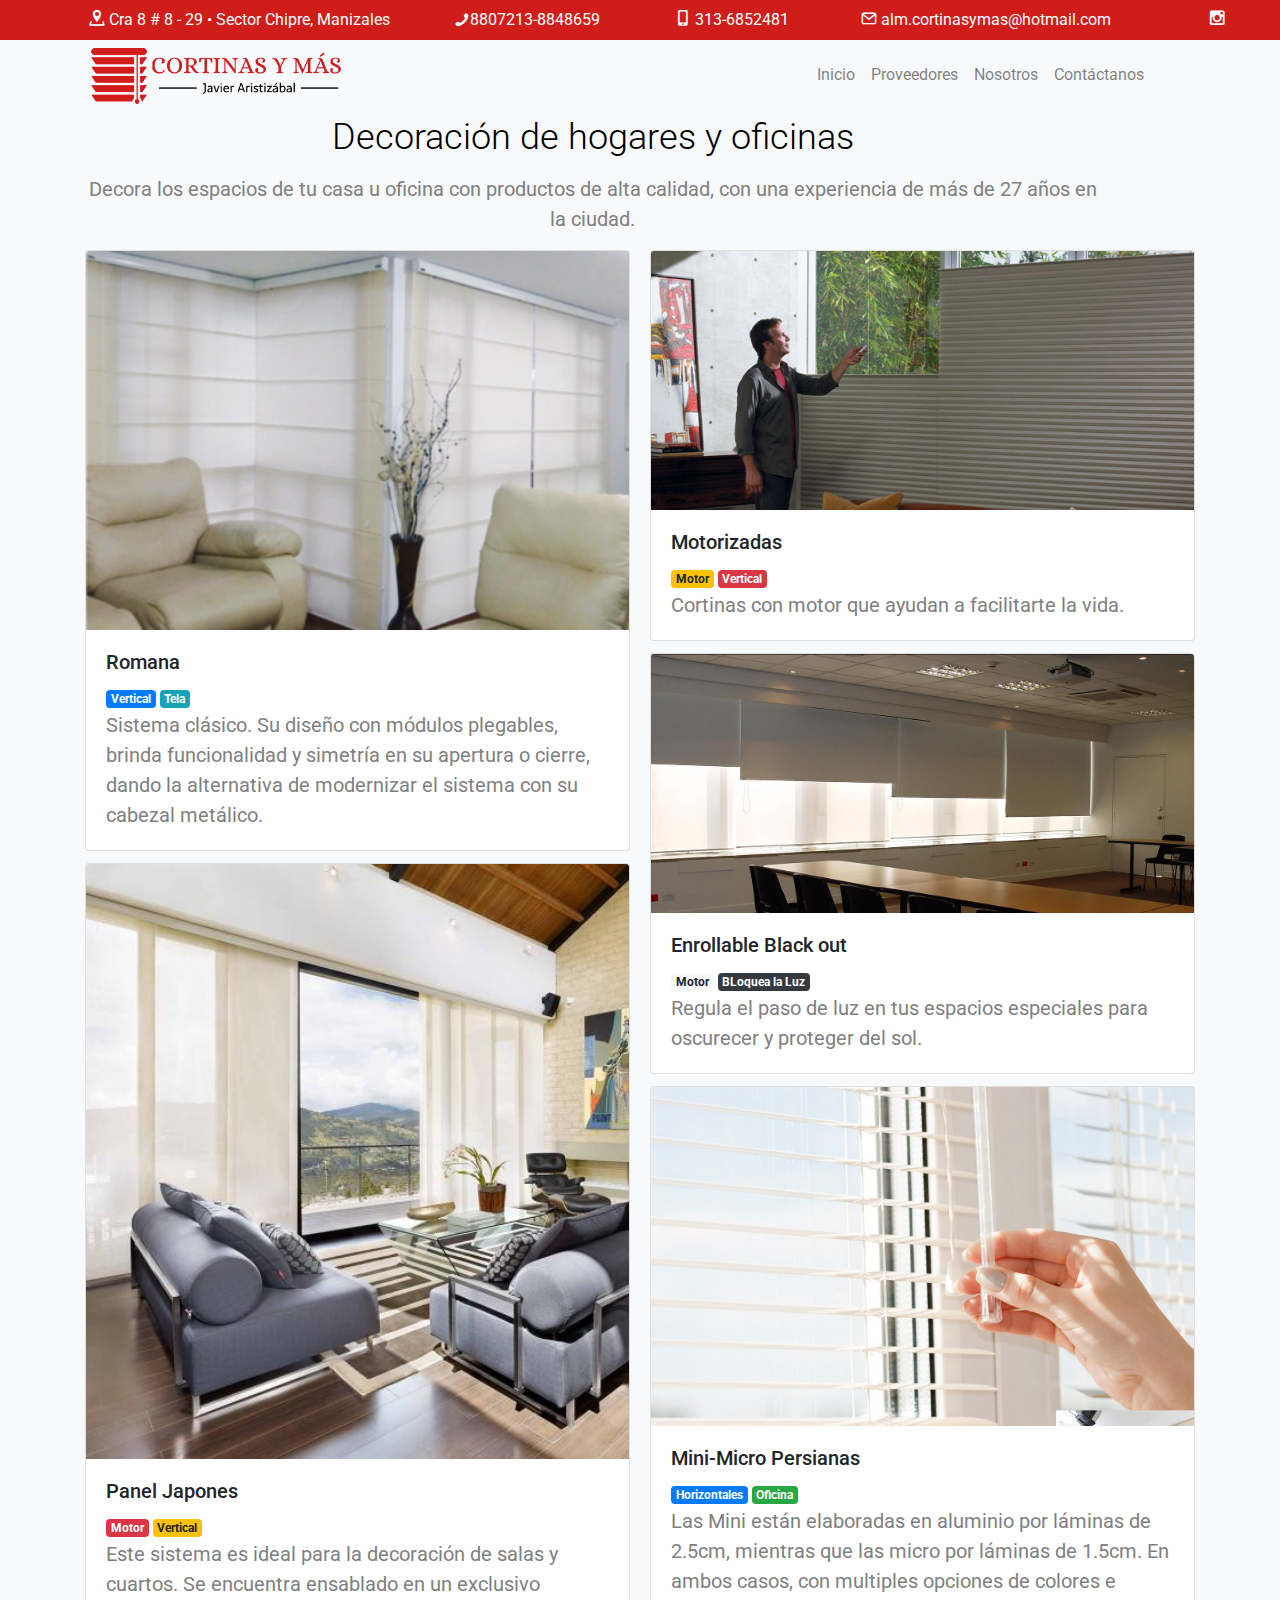
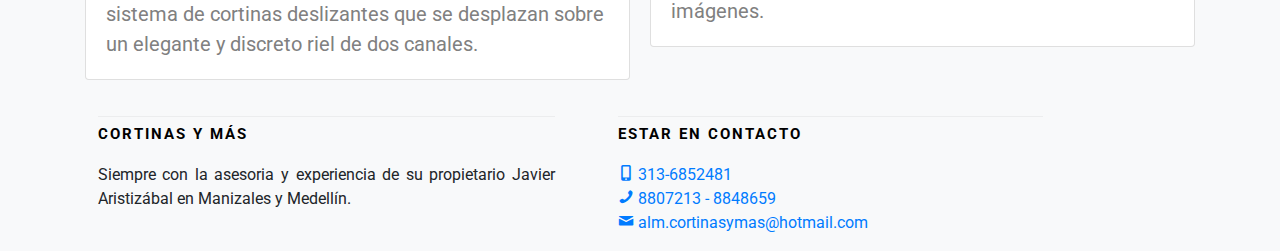
<file: index.html>
</<!DOCTYPE html>
<html lang="es" dir="ltr">
  <head>
    <meta charset="utf-8">
    <meta http-equiv="X-UA-Compatible" content="IE=edge">
    <title>Cortinas y más  - Manizales</title>
    <meta name="viewport" content="width=device-width, initial-scale=1">
    <meta name="description" content="Cortinas y más - Manizales." />
    <meta name="keywords" content="Cortinas y más - Manizales." />

    <!-- Bootstrap CSS -->
    <link rel="stylesheet" href="https://stackpath.bootstrapcdn.com/bootstrap/4.3.1/css/bootstrap.min.css" integrity="sha384-ggOyR0iXCbMQv3Xipma34MD+dH/1fQ784/j6cY/iJTQUOhcWr7x9JvoRxT2MZw1T" crossorigin="anonymous">

    <link href="https://fonts.googleapis.com/css?family=Roboto:300,400,700" rel="stylesheet">
    <link rel="stylesheet" href="css/animacion.css">
    <link rel="stylesheet" href="css/icomoon.css">
    <link rel="stylesheet" href="css/master.css">
  </head>
  <body>
    <header id="Header" class="p-2">
     <div>
      <ul class="contacto_detalle fadeIn mb-0">
        <div id="direccion" class="text-center">
          <li class="slogan">
              <i class="icon-location2"></i>
              Cra 8 # 8 - 29 • Sector Chipre<span class="ciudad">, Manizales</span> </li>
        </div>
        <div id="teleFijo">
          <li class="phone">
            <i class="icon-phone pt-1"></i>
            <div> <a href="tel:(0576)8807213">8807213</a> </div>
            <div id="teleFijo2"> <a href="tel:(0576)8848659">-8848659</a> </div>
          </li>
        </div>
        <div id="celular">
          <li class="phone">
            <i class="icon-mobile"></i>
            <a href="tel:3136852481">313-6852481</a>
          </li>
        </div>
        <div id="correo">
           <li class="mail">
            <i class="icon-mail"></i>
             <a href="mailto:alm.cortinasymas@hotmail.com">alm.cortinasymas@hotmail.com</a>
           </li>
         </div>
       </ul>
     </div>
     <div>
       <ul class="social mb-0">
          <li class="instagram">
            <a target="_blank" href="https://www.instagram.com/" title="Instagram">
              <i class="icon-instagram"></i>
            </a>
          </li>
      </ul>
      <div>
    </header>

    <nav class="navbar navbar-expand-lg navbar-light bg-light">
      <a class="navbar-brand" href="#">
        <img id="imgLogo" src="images/Cortinasymas6.png" alt="logo Cortinas y más">
      </a>
      <button class="navbar-toggler" type="button" data-toggle="collapse" data-target="#navbarSupportedContent" aria-controls="navbarSupportedContent" aria-expanded="false" aria-label="Toggle navigation">
        <span class="navbar-toggler-icon"></span>
      </button>

      <div class="collapse navbar-collapse justify-content-end" id="navbarSupportedContent">
        <ul class="navbar-nav mr-0 ">
          <li class="nav-item">
            <a class="nav-link" href="index.html">Inicio</a>
          </li>
          <li class="nav-item">
            <a class="nav-link" href="proveedores.html">Proveedores</a>
          </li>
          <li class="nav-item">
            <a class="nav-link"href="nosotros.html">Nosotros</a>
          </li>
          <li class="nav-item">
            <a class="nav-link" href="contacto.html">
              <span>Contáctanos</span>
            </a>
          </li>
        </ul>
      </div>
    </nav>

    <section id="contenido">
      <div class="container mb-4">
        <div class="row">
          <div class="col-11 offset-1 offset-sm-0 text-center">
            <h2>Decoración de hogares y oficinas</h2>
            <p>Decora los espacios de tu casa u oficina con productos de alta calidad, con una experiencia de más de 27 años en la ciudad.</p>
          </div>
        </div>
        <div class="card-columns">
          <div class="card">
            <img src="images/cortinas/romanas.jpg" class="card-img-top" alt="...">
            <div class="card-body">
              <h5 class="card-title">Romana</h5>
              <div class="badges">
                <span class="badge badge-primary">Vertical</span>
                <span class="badge badge-info">Tela</span>
              </div>
              <p class="card-text">Sistema clásico. Su diseño con módulos plegables, brinda funcionalidad y simetría en su apertura o cierre, dando la alternativa de modernizar el sistema con su cabezal metálico.</p>
            </div>
          </div>
          <div class="card p3">
            <img src="images/cortinas/PanelJapones2.jpg" class="card-img-top" alt="...">
            <div class="card-body">
              <h5 class="card-title">Panel Japones</h5>
              <div class="badges">
                <span class="badge badge-danger">Motor</span>
                <span class="badge badge-warning">Vertical</span>
              </div>
              <p class="card-text">Este sistema es ideal para la decoración de salas y cuartos. Se encuentra ensablado en un exclusivo sistema de cortinas deslizantes que se desplazan sobre un elegante y discreto riel de dos canales.</p>
            </div>
          </div>
          <div class="card">
            <img src="images/cortinas/motorizada.jpg" class="card-img-top" alt="...">
            <div class="card-body">
              <h5 class="card-title">Motorizadas</h5>
              <div class="badges">
                <span class="badge badge-warning">Motor</span>
                <span class="badge badge-danger">Vertical</span>
              </div>
              <p class="card-text">Cortinas con motor que ayudan a facilitarte la vida.</p>
            </div>
          </div>
          <div class="card">
            <img src="images/cortinas/blackOut.jpg" class="card-img-top" alt="...">
            <div class="card-body">
              <h5 class="card-title">Enrollable Black out</h5>
              <div class="badges">
                <span class="badge badge-light">Motor</span>
                <span class="badge badge-dark">BLoquea la Luz</span>
              </div>
              <p class="card-text">Regula el paso de luz en tus espacios especiales para oscurecer y proteger del sol.</p>
            </div>
          </div>
          <div class="card">
            <img src="images/cortinas/minipersiana.jpg" class="card-img-top" alt="...">
            <div class="card-body">
              <h5 class="card-title">Mini-Micro Persianas</h5>
              <div class="badges">
                <span class="badge badge badge-primary">Horizontales</span>
                <span class="badge badge badge-success">Oficina</span>
              </div>
              <p class="card-text">Las Mini están elaboradas en aluminio por láminas de 2.5cm, mientras que las micro por láminas de 1.5cm. En ambos casos, con multiples opciones de colores e imágenes.</p>
            </div>
          </div>

        </div>
      </div>
    </section>

    <footer id="footer">
      <div class="container ml-md-0 pl-md-0 mr-md-0 pr-md-0 ml-xs-4 pl-xs-4">
        <div class="row">
          <div class="col-xs-12 col-md-6 offset-md-1 col-lg-5">
            <h3>Cortinas y más</h3>
            <p class="text-justify">Siempre con la asesoria y experiencia de su propietario Javier Aristizábal en Manizales y Medellín.</p>
          </div>
          <div class="col-xs-12 col-md-5 col-lg-5 pl-lg-5">
            <h3>ESTAR EN CONTACTO</h3>
            <ul id="footerContacto" class="pl-0">
              <li><a href="313-6852481"><i class="icon-mobile"></i> 313-6852481</a></li>
              <li><a href="tel:(0576)8807213"><i class="icon-phone"></i> 8807213 - 8848659</a></li>
              <li><a href="mailto:alm.cortinasymas@hotmail.com"><i class="icon-mail2"></i> alm.cortinasymas@hotmail.com</a></li>
            </ul>
          </div>
        </div>
      </div>

    </footer>

    <!-- Optional JavaScript -->
    <!-- jQuery first, then Popper.js, then Bootstrap JS -->
    <script src="https://code.jquery.com/jquery-3.3.1.slim.min.js" integrity="sha384-q8i/X+965DzO0rT7abK41JStQIAqVgRVzpbzo5smXKp4YfRvH+8abtTE1Pi6jizo" crossorigin="anonymous"></script>
    <script src="https://cdnjs.cloudflare.com/ajax/libs/popper.js/1.14.7/umd/popper.min.js" integrity="sha384-UO2eT0CpHqdSJQ6hJty5KVphtPhzWj9WO1clHTMGa3JDZwrnQq4sF86dIHNDz0W1" crossorigin="anonymous"></script>
    <script src="https://stackpath.bootstrapcdn.com/bootstrap/4.3.1/js/bootstrap.min.js" integrity="sha384-JjSmVgyd0p3pXB1rRibZUAYoIIy6OrQ6VrjIEaFf/nJGzIxFDsf4x0xIM+B07jRM" crossorigin="anonymous"></script>

  </body>
</html>
</file>
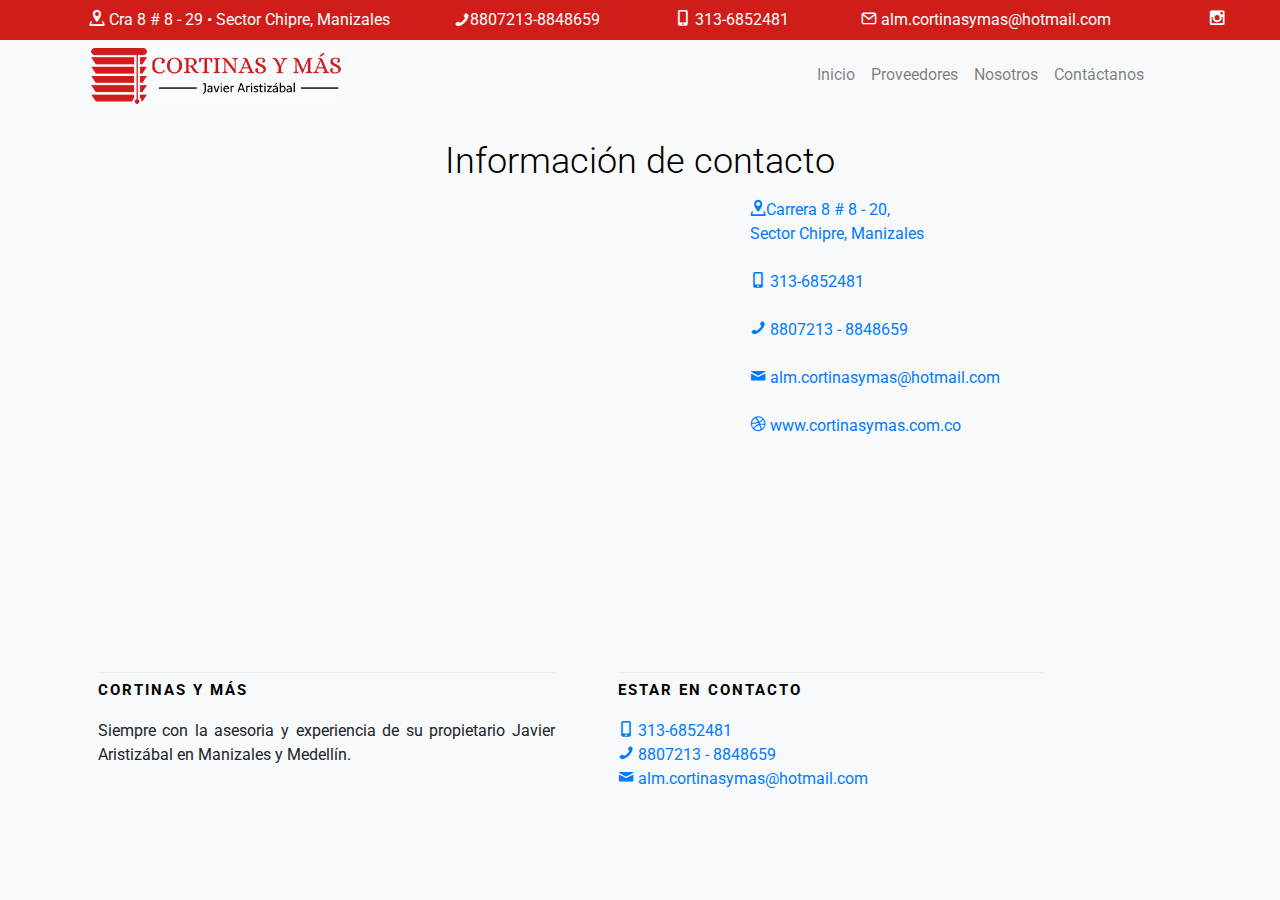
<file: contacto.html>
</<!DOCTYPE html>
<html lang="es" dir="ltr">
  <head>
    <meta charset="utf-8">
    <meta http-equiv="X-UA-Compatible" content="IE=edge">
    <title>Cortinas y más  - Manizales</title>
    <meta name="viewport" content="width=device-width, initial-scale=1">
    <meta name="description" content="Cortinas y más - Manizales." />
    <meta name="keywords" content="Cortinas y más - Manizales." />

    <!-- Bootstrap CSS -->
    <link rel="stylesheet" href="https://stackpath.bootstrapcdn.com/bootstrap/4.3.1/css/bootstrap.min.css" integrity="sha384-ggOyR0iXCbMQv3Xipma34MD+dH/1fQ784/j6cY/iJTQUOhcWr7x9JvoRxT2MZw1T" crossorigin="anonymous">

    <link href="https://fonts.googleapis.com/css?family=Roboto:300,400,700" rel="stylesheet">
    <link rel="stylesheet" href="css/animacion.css">
    <link rel="stylesheet" href="css/icomoon.css">
    <link rel="stylesheet" href="css/master.css">
  </head>
  <body>
    <header id="Header" class="p-2">
     <div>
      <ul class="contacto_detalle fadeIn mb-0">
        <div id="direccion" class="text-center">
          <li class="slogan">
            <i class="icon-location2"></i>
            Cra 8 # 8 - 29 • Sector Chipre<span class="ciudad">, Manizales</span> </li>
        </div>
        <div id="teleFijo">
          <li class="phone">
            <i class="icon-phone pt-1"></i>
            <div> <a href="tel:(0576)8807213">8807213</a> </div>
            <div id="teleFijo2"> <a href="tel:(0576)8848659">-8848659</a> </div>
          </li>
        </div>
        <div id="celular">
          <li class="phone">
            <i class="icon-mobile"></i>
            <a href="tel:3136852481">313-6852481</a>
          </li>
        </div>
        <div id="correo">
           <li class="mail">
            <i class="icon-mail"></i>
             <a href="mailto:alm.cortinasymas@hotmail.com">alm.cortinasymas@hotmail.com</a>
           </li>
         </div>
       </ul>
     </div>
     <div>
       <ul class="social mb-0">
          <li class="instagram">
            <a target="_blank" href="https://www.instagram.com/" title="Instagram">
              <i class="icon-instagram"></i>
            </a>
          </li>
      </ul>
      <div>
    </header>

    <nav class="navbar navbar-expand-lg navbar-light bg-light">
      <a class="navbar-brand" href="#">
        <img id="imgLogo" src="images/Cortinasymas6.png" alt="logo Cortinas y más">
      </a>
      <button class="navbar-toggler" type="button" data-toggle="collapse" data-target="#navbarSupportedContent" aria-controls="navbarSupportedContent" aria-expanded="false" aria-label="Toggle navigation">
        <span class="navbar-toggler-icon"></span>
      </button>

      <div class="collapse navbar-collapse justify-content-end" id="navbarSupportedContent">
        <ul class="navbar-nav mr-0 ">
          <li class="nav-item">
            <a class="nav-link" href="index.html">Inicio</a>
          </li>
          <li class="nav-item">
            <a class="nav-link" href="proveedores.html">Proveedores</a>
          </li>
          <li class="nav-item">
            <a class="nav-link"href="nosotros.html">Nosotros</a>
          </li>
          <li class="nav-item">
            <a class="nav-link" href="contacto.html">
              <span>Contáctanos</span>
            </a>
          </li>
        </ul>
      </div>
    </nav>

    <section id="contenido">
      <div class="container mb-4 mt-4">
        <div class="row">
         <div class="col-12 text-center">
              <h2>Información de contacto</h2>
  			 </div>
  			</div>
        <div class="row">
          <div class="col-md-7 col-md-offset-2">
            <iframe src="https://www.google.com/maps/embed?pb=!1m18!1m12!1m3!1d3974.160459988609!2d-75.52901425042234!3d5.077727739670506!2m3!1f0!2f0!3f0!3m2!1i1024!2i768!4f13.1!3m3!1m2!1s0x8e476fe1e8ea406b%3A0x41325af4c86a131b!2sCortinas+y+m%C3%A1s!5e0!3m2!1ses-419!2sco!4v1558643780025!5m2!1ses-419!2sco" height="450" width="100%" frameborder="0" style="border:0" allowfullscreen></iframe>
				  </div>

          <div class="col-md-3 pr-0">
            <ul class="contacto pl-0">
              <li class="address pb-4"><a href=""><i class="icon-location2"></i>Carrera 8 # 8 - 20, <br> Sector Chipre, Manizales</a></li>
              <li class="pb-4"><a href="313-6852481"><i class="icon-mobile"></i> 313-6852481</a></li>
              <li class="phone pb-4"><a href="tel://8807212"><i class="icon-phone"></i> 8807213 - 8848659</a></li>
              <li class="pb-4"><a href="mailto:alm.cortinasymas@hotmail.com"><i class="icon-mail2"></i> alm.cortinasymas@hotmail.com</a></li>
              <li class="url pb-2"><a href="http://www.cortinasymas.com.co"><i class="icon-dribbble"></i> www.cortinasymas.com.co</a></li>
            </ul>
          </div>
        </div>
        </div>
      </div>
    </section>

  	<footer id="footer">
  		<div class="container ml-md-0 pl-md-0 mr-md-0 pr-md-0 ml-xs-4 pl-xs-4">
  			<div class="row">
  				<div class="col-xs-12 col-md-6 offset-md-1 col-lg-5">
  					<h3>Cortinas y más</h3>
  					<p class="text-justify">Siempre con la asesoria y experiencia de su propietario Javier Aristizábal en Manizales y Medellín.</p>
  				</div>
  				<div class="col-xs-12 col-md-5 col-lg-5 pl-lg-5">
  					<h3>ESTAR EN CONTACTO</h3>
  					<ul id="footerContacto" class="pl-0">
  						<li><a href="313-6852481"><i class="icon-mobile"></i> 313-6852481</a></li>
  						<li><a href="tel:(0576)8807213"><i class="icon-phone"></i> 8807213 - 8848659</a></li>
  						<li><a href="mailto:alm.cortinasymas@hotmail.com"><i class="icon-mail2"></i> alm.cortinasymas@hotmail.com</a></li>
  					</ul>
  				</div>
  			</div>
  		</div>
  	</footer>

	<!-- Optional JavaScript -->
	<!-- jQuery first, then Popper.js, then Bootstrap JS -->
	<script src="https://code.jquery.com/jquery-3.3.1.slim.min.js" integrity="sha384-q8i/X+965DzO0rT7abK41JStQIAqVgRVzpbzo5smXKp4YfRvH+8abtTE1Pi6jizo" crossorigin="anonymous"></script>
	<script src="https://cdnjs.cloudflare.com/ajax/libs/popper.js/1.14.7/umd/popper.min.js" integrity="sha384-UO2eT0CpHqdSJQ6hJty5KVphtPhzWj9WO1clHTMGa3JDZwrnQq4sF86dIHNDz0W1" crossorigin="anonymous"></script>
	<script src="https://stackpath.bootstrapcdn.com/bootstrap/4.3.1/js/bootstrap.min.js" integrity="sha384-JjSmVgyd0p3pXB1rRibZUAYoIIy6OrQ6VrjIEaFf/nJGzIxFDsf4x0xIM+B07jRM" crossorigin="anonymous"></script>

</body>
</html>
</file>
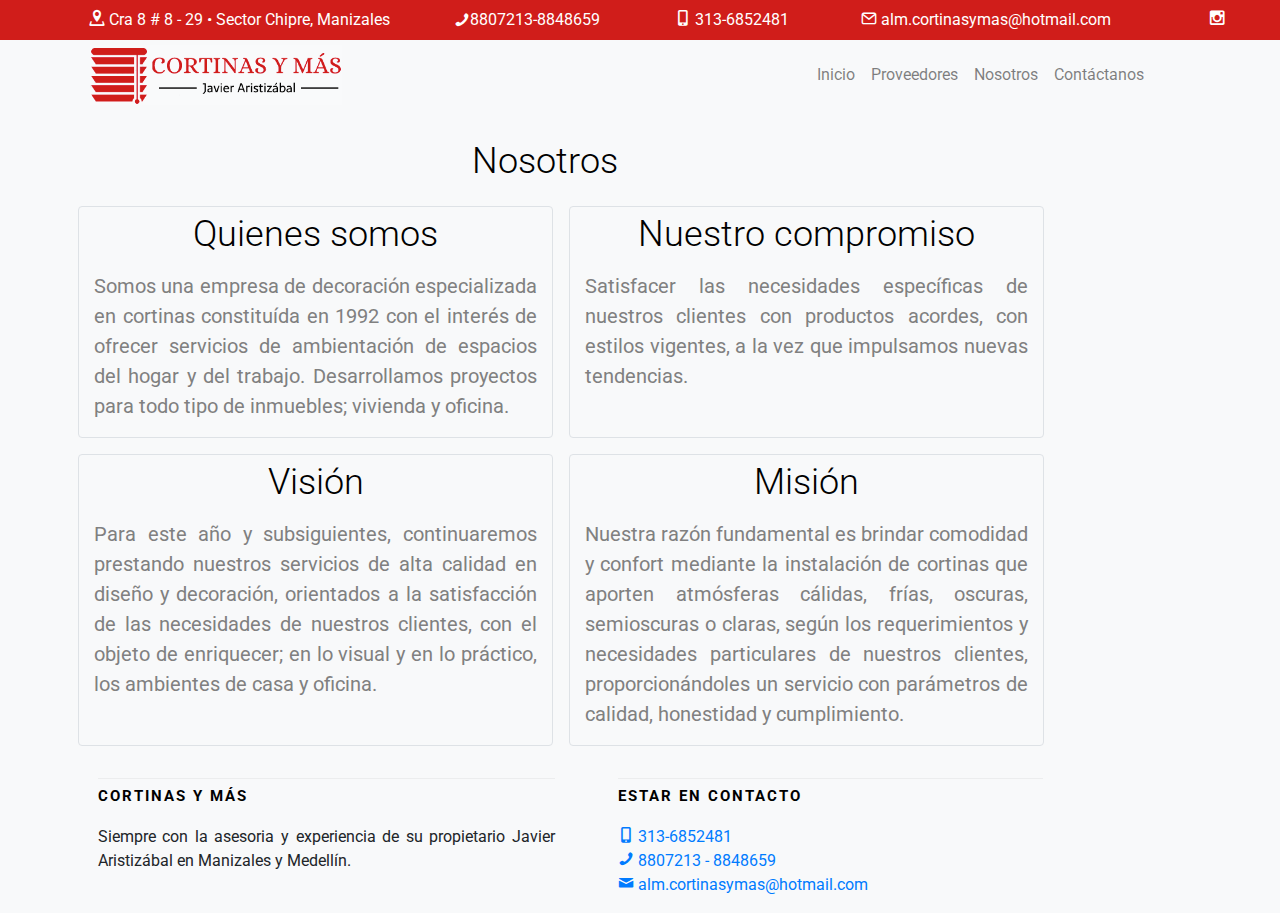
<file: nosotros.html>
</<!DOCTYPE html>
<html lang="es" dir="ltr">
  <head>
    <meta charset="utf-8">
    <meta http-equiv="X-UA-Compatible" content="IE=edge">
    <title>Cortinas y más  - Manizales</title>
    <meta name="viewport" content="width=device-width, initial-scale=1">
    <meta name="description" content="Cortinas y más - Manizales." />
    <meta name="keywords" content="Cortinas y más - Manizales." />

    <!-- Bootstrap CSS -->
    <link rel="stylesheet" href="https://stackpath.bootstrapcdn.com/bootstrap/4.3.1/css/bootstrap.min.css" integrity="sha384-ggOyR0iXCbMQv3Xipma34MD+dH/1fQ784/j6cY/iJTQUOhcWr7x9JvoRxT2MZw1T" crossorigin="anonymous">

    <link href="https://fonts.googleapis.com/css?family=Roboto:300,400,700" rel="stylesheet">
    <link rel="stylesheet" href="css/animacion.css">
    <link rel="stylesheet" href="css/icomoon.css">
    <link rel="stylesheet" href="css/master.css">
  </head>
<body>
    <header id="Header" class="p-2">
     <div>
      <ul class="contacto_detalle fadeIn mb-0">
        <div id="direccion" class="text-center">
          <li class="slogan">
            <i class="icon-location2"></i>
            Cra 8 # 8 - 29 • Sector Chipre<span class="ciudad">, Manizales</span> </li>
        </div>
        <div id="teleFijo">
          <li class="phone">
            <i class="icon-phone pt-1"></i>
            <div> <a href="tel:(0576)8807213">8807213</a> </div>
            <div id="teleFijo2"> <a href="tel:(0576)8848659">-8848659</a> </div>
          </li>
        </div>
        <div id="celular">
          <li class="phone">
            <i class="icon-mobile"></i>
            <a href="tel:3136852481">313-6852481</a>
          </li>
        </div>
        <div id="correo">
           <li class="mail">
            <i class="icon-mail"></i>
             <a href="mailto:alm.cortinasymas@hotmail.com">alm.cortinasymas@hotmail.com</a>
           </li>
         </div>
       </ul>
     </div>
     <div>
       <ul class="social mb-0">
          <li class="instagram">
            <a target="_blank" href="https://www.instagram.com/" title="Instagram">
              <i class="icon-instagram"></i>
            </a>
          </li>
      </ul>
      <div>
    </header>

    <nav class="navbar navbar-expand-lg navbar-light bg-light">
      <a class="navbar-brand" href="#">
        <img id="imgLogo" src="images/Cortinasymas6.png" alt="logo Cortinas y más">
      </a>
      <button class="navbar-toggler" type="button" data-toggle="collapse" data-target="#navbarSupportedContent" aria-controls="navbarSupportedContent" aria-expanded="false" aria-label="Toggle navigation">
        <span class="navbar-toggler-icon"></span>
      </button>

      <div class="collapse navbar-collapse justify-content-end" id="navbarSupportedContent">
        <ul class="navbar-nav mr-0 ">
          <li class="nav-item">
            <a class="nav-link" href="index.html">Inicio</a>
          </li>
          <li class="nav-item">
            <a class="nav-link" href="proveedores.html">Proveedores</a>
          </li>
          <li class="nav-item">
            <a class="nav-link"href="nosotros.html">Nosotros</a>
          </li>
          <li class="nav-item">
            <a class="nav-link" href="contacto.html">
              <span>Contáctanos</span>
            </a>
          </li>
        </ul>
      </div>
    </nav>

    <section id="contenido">
      <div class="container mb-4 mt-4">
        <div class="row">
          <div class="col-md-10 col-md-offset-2 text-center">
            <h2>Nosotros</h2>
          </div>
        </div>

        <div class="row">
            <div class="col-md-5 col-md-offset-2 text-center border rounded m-2">
              <h2>Quienes somos</h2>
              <p class="text-justify">
                Somos una empresa de decoración especializada en cortinas constituída en 1992 con el interés de ofrecer servicios de ambientación de espacios del hogar y del trabajo. Desarrollamos proyectos para todo tipo de inmuebles; vivienda y oficina.              </p>
            </div>

            <div class="col-md-5 text-center border rounded m-2">
              <h2>Nuestro compromiso</h2>
              <p  class="text-justify">
                Satisfacer las necesidades específicas de nuestros clientes con productos acordes, con estilos vigentes, a la vez que impulsamos nuevas tendencias.
              </p>
            </div>
        </div>
        <div class="row">
          <div class="col-md-5 col-md-offset-2 text-center border rounded m-2">
            <h2>Visión</h2>
            <p  class="text-justify">
              Para este año y subsiguientes, continuaremos prestando nuestros servicios de alta calidad en diseño y decoración, orientados a la satisfacción de las necesidades de nuestros clientes, con el objeto de enriquecer; en lo visual y en lo práctico, los ambientes de casa y oficina.</p>
          </div>

            <div class="col-md-5 text-center border rounded m-2">
              <h2>Misión</h2>
              <p class="text-justify">
                Nuestra razón fundamental es brindar comodidad y confort mediante la instalación de cortinas que aporten atmósferas cálidas, frías, oscuras, semioscuras o claras, según los requerimientos y necesidades particulares de nuestros clientes, proporcionándoles un servicio
                con parámetros de calidad, honestidad y cumplimiento.
              </p>
            </div>
        </div>
      </div>
    </section>

    <footer id="footer">
      <div class="container ml-md-0 pl-md-0 mr-md-0 pr-md-0 ml-xs-4 pl-xs-4">
        <div class="row">
          <div class="col-xs-12 col-md-6 offset-md-1 col-lg-5">
            <h3>Cortinas y más</h3>
            <p class="text-justify">Siempre con la asesoria y experiencia de su propietario Javier Aristizábal en Manizales y Medellín.</p>
          </div>
          <div class="col-xs-12 col-md-5 col-lg-5 pl-lg-5">
            <h3>ESTAR EN CONTACTO</h3>
            <ul id="footerContacto" class="pl-0">
              <li><a href="313-6852481"><i class="icon-mobile"></i> 313-6852481</a></li>
              <li><a href="tel:(0576)8807213"><i class="icon-phone"></i> 8807213 - 8848659</a></li>
              <li><a href="mailto:alm.cortinasymas@hotmail.com"><i class="icon-mail2"></i> alm.cortinasymas@hotmail.com</a></li>
            </ul>
          </div>
        </div>
      </div>

    </footer>

    <!-- Optional JavaScript -->
    <!-- jQuery first, then Popper.js, then Bootstrap JS -->
    <script src="https://code.jquery.com/jquery-3.3.1.slim.min.js" integrity="sha384-q8i/X+965DzO0rT7abK41JStQIAqVgRVzpbzo5smXKp4YfRvH+8abtTE1Pi6jizo" crossorigin="anonymous"></script>
    <script src="https://cdnjs.cloudflare.com/ajax/libs/popper.js/1.14.7/umd/popper.min.js" integrity="sha384-UO2eT0CpHqdSJQ6hJty5KVphtPhzWj9WO1clHTMGa3JDZwrnQq4sF86dIHNDz0W1" crossorigin="anonymous"></script>
    <script src="https://stackpath.bootstrapcdn.com/bootstrap/4.3.1/js/bootstrap.min.js" integrity="sha384-JjSmVgyd0p3pXB1rRibZUAYoIIy6OrQ6VrjIEaFf/nJGzIxFDsf4x0xIM+B07jRM" crossorigin="anonymous"></script>
  </body>
</html>
</file>
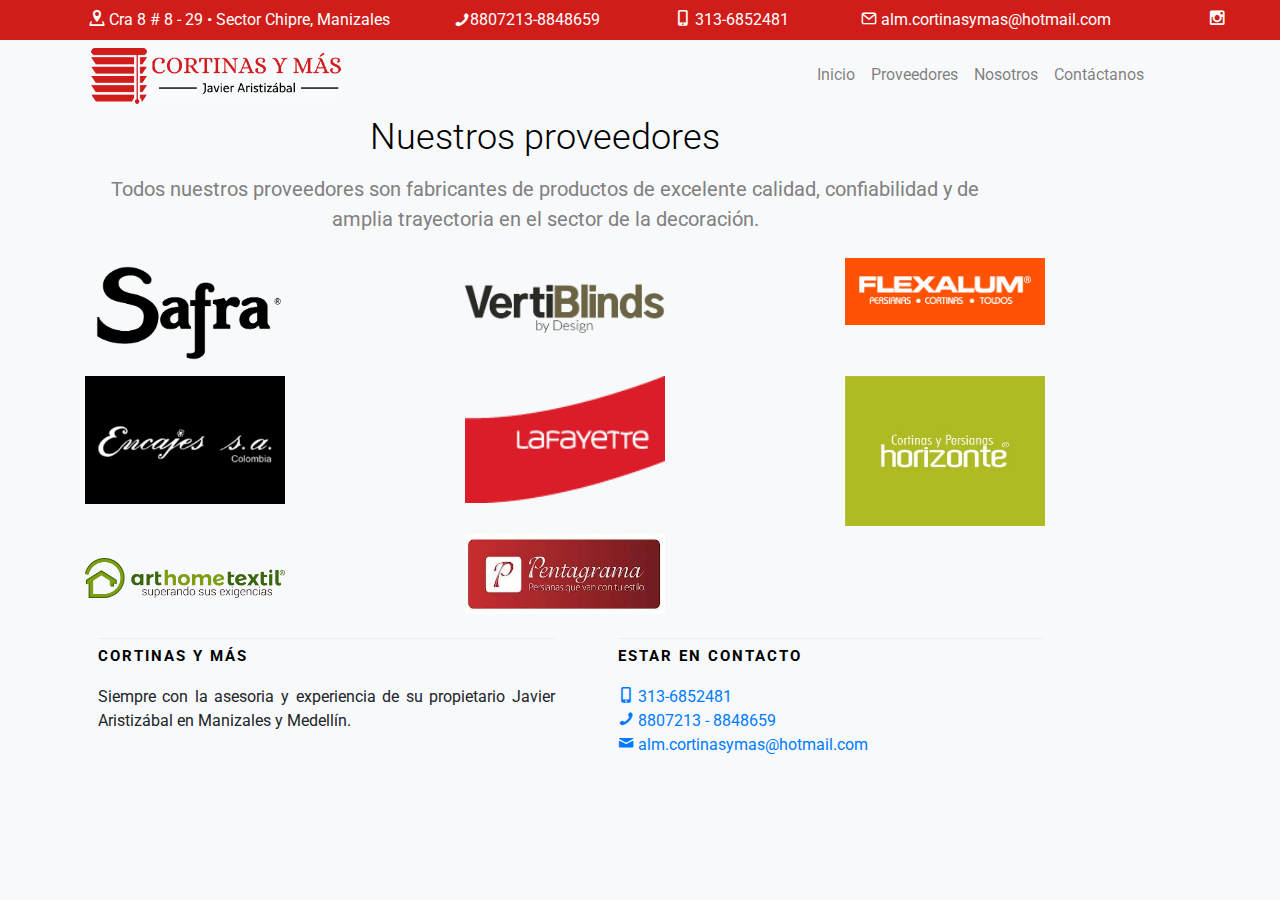
<file: proveedores.html>
</<!DOCTYPE html>
<html lang="es" dir="ltr">
  <head>
    <meta charset="utf-8">
    <meta http-equiv="X-UA-Compatible" content="IE=edge">
    <title>Cortinas y más  - Manizales</title>
    <meta name="viewport" content="width=device-width, initial-scale=1">
    <meta name="description" content="Cortinas y más - Manizales." />
    <meta name="keywords" content="Cortinas y más - Manizales." />

    <!-- Bootstrap CSS -->
    <link rel="stylesheet" href="https://stackpath.bootstrapcdn.com/bootstrap/4.3.1/css/bootstrap.min.css" integrity="sha384-ggOyR0iXCbMQv3Xipma34MD+dH/1fQ784/j6cY/iJTQUOhcWr7x9JvoRxT2MZw1T" crossorigin="anonymous">

    <link href="https://fonts.googleapis.com/css?family=Roboto:300,400,700" rel="stylesheet">
    <link rel="stylesheet" href="css/animacion.css">
    <link rel="stylesheet" href="css/icomoon.css">
    <link rel="stylesheet" href="css/master.css">
  </head>
  <body>
    <header id="Header" class="p-2">
     <div>
      <ul class="contacto_detalle fadeIn mb-0">
        <div id="direccion" class="text-center">
          <li class="slogan">
            <i class="icon-location2"></i>
            Cra 8 # 8 - 29 • Sector Chipre<span class="ciudad">, Manizales</span> </li>
        </div>
        <div id="teleFijo">
          <li class="phone">
            <i class="icon-phone pt-1"></i>
            <div> <a href="tel:(0576)8807213">8807213</a> </div>
            <div id="teleFijo2"> <a href="tel:(0576)8848659">-8848659</a> </div>
          </li>
        </div>
        <div id="celular">
          <li class="phone">
            <i class="icon-mobile"></i>
            <a href="tel:3136852481">313-6852481</a>
          </li>
        </div>
        <div id="correo">
           <li class="mail">
            <i class="icon-mail"></i>
             <a href="mailto:alm.cortinasymas@hotmail.com">alm.cortinasymas@hotmail.com</a>
           </li>
         </div>
       </ul>
     </div>
     <div>
       <ul class="social mb-0">
          <li class="instagram">
            <a target="_blank" href="https://www.instagram.com/" title="Instagram">
              <i class="icon-instagram"></i>
            </a>
          </li>
      </ul>
      <div>
    </header>

    <nav class="navbar navbar-expand-lg navbar-light bg-light">
      <a class="navbar-brand" href="#">
        <img id="imgLogo" src="images/Cortinasymas6.png" alt="logo Cortinas y más">
      </a>
      <button class="navbar-toggler" type="button" data-toggle="collapse" data-target="#navbarSupportedContent" aria-controls="navbarSupportedContent" aria-expanded="false" aria-label="Toggle navigation">
        <span class="navbar-toggler-icon"></span>
      </button>

      <div class="collapse navbar-collapse justify-content-end" id="navbarSupportedContent">
        <ul class="navbar-nav mr-0 ">
          <li class="nav-item">
            <a class="nav-link" href="index.html">Inicio</a>
          </li>
          <li class="nav-item">
            <a class="nav-link" href="proveedores.html">Proveedores</a>
          </li>
          <li class="nav-item">
            <a class="nav-link"href="nosotros.html">Nosotros</a>
          </li>
          <li class="nav-item">
            <a class="nav-link" href="contacto.html">
              <span>Contáctanos</span>
            </a>
          </li>
        </ul>
      </div>
    </nav> 

  <section id="contenido">
		<div id="proveedores" class="container mb-4">
	  			<div class="row">
	  				<div class="col-md-10 col-md-offset-2 text-center mb-2">
	  					<h2>Nuestros proveedores</h2>
	  					<p>Todos nuestros proveedores son fabricantes de productos de excelente calidad, confiabilidad y de amplia trayectoria en el sector de la decoración.</p>
	  				</div>
	  			</div>
	  			<div class="row mb-2">
	  				<div class="col-md-4">
							  <img src="images/cortinas/logoSafra.png" alt="logo de Safra">
	  				</div>
	  				<div class="col-md-4 pt-4">
								<img src="images/cortinas/logoVerti.png" alt="logo de Verti">
	  				</div>
	  				<div class="col-md-4">
								<img src="images/cortinas/logo-flexi-alum.png" alt="logo de Hunter">
	  				</div>
		  		</div>
          <div class="row mb-2">
            <div class="col-md-4">
               <img src="images/cortinas/encajes.png" alt="logo Encajes" >
            </div>
            <div class="col-md-4">
               <img src="images/cortinas/logo_lafayette.png" alt="logo LaFayette">
            </div>
            <div class="col-md-4">
               <img src="images/cortinas/horizonte.jpg" alt="logo Horizonte" height="150px">
            </div>          </div>
          <div class="row mb-2">
            <div class="col-md-4 pt-4">
               <img src="images/cortinas/art_home.png" alt="logo Art Home">
            </div>
            <div class="col-md-4">
               <img src="images/cortinas/pentagrama.jpeg" alt="logo Pentagrama">
            </div>
          </div>
		</div>
	</section>
	<footer id="footer">
		<div class="container ml-md-0 pl-md-0 mr-md-0 pr-md-0 ml-xs-4 pl-xs-4">
			<div class="row">
				<div class="col-xs-12 col-md-6 offset-md-1 col-lg-5">
					<h3>Cortinas y más</h3>
					<p class="text-justify">Siempre con la asesoria y experiencia de su propietario Javier Aristizábal en Manizales y Medellín.</p>
				</div>
				<div class="col-xs-12 col-md-5 col-lg-5 pl-lg-5">
					<h3>ESTAR EN CONTACTO</h3>
					<ul id="footerContacto" class="pl-0">
						<li><a href="313-6852481"><i class="icon-mobile"></i> 313-6852481</a></li>
						<li><a href="tel:(0576)8807213"><i class="icon-phone"></i> 8807213 - 8848659</a></li>
						<li><a href="mailto:alm.cortinasymas@hotmail.com"><i class="icon-mail2"></i> alm.cortinasymas@hotmail.com</a></li>
					</ul>
				</div>
			</div>
		</div>
	</footer>

			<!-- Optional JavaScript -->
			<!-- jQuery first, then Popper.js, then Bootstrap JS -->
			<script src="https://code.jquery.com/jquery-3.3.1.slim.min.js" integrity="sha384-q8i/X+965DzO0rT7abK41JStQIAqVgRVzpbzo5smXKp4YfRvH+8abtTE1Pi6jizo" crossorigin="anonymous"></script>
			<script src="https://cdnjs.cloudflare.com/ajax/libs/popper.js/1.14.7/umd/popper.min.js" integrity="sha384-UO2eT0CpHqdSJQ6hJty5KVphtPhzWj9WO1clHTMGa3JDZwrnQq4sF86dIHNDz0W1" crossorigin="anonymous"></script>
			<script src="https://stackpath.bootstrapcdn.com/bootstrap/4.3.1/js/bootstrap.min.js" integrity="sha384-JjSmVgyd0p3pXB1rRibZUAYoIIy6OrQ6VrjIEaFf/nJGzIxFDsf4x0xIM+B07jRM" crossorigin="anonymous"></script>
	</body>
</html>
</file>
<file: css/animacion.css>
.fadeIn{
    -webkit-animation-duration: 2s;
    animation-duration: 2s;
    animation-fill-mode: both;
    -webkit-animation-fill-mode: both;
    animation-name: fadein;
		-webkit-animation-name: fadein;

	 }
	@keyframes fadein {
		from{
			opacity: 0;
		 }
		to{
			opacity: 1;
		 }
	}
</file>
<file: css/icomoon.css>
@font-face {
  font-family: 'icomoon';
  src:  url('../fonts/icomoon/icomoon.eot?6iuir');
  src:  url('../fonts/icomoon/icomoon.eot?6iuir#iefix') format('embedded-opentype'),
    url('../fonts/icomoon/icomoon.ttf?6iuir') format('truetype'),
    url('../fonts/icomoon/icomoon.woff?6iuir') format('woff'),
    url('../fonts/icomoon/icomoon.svg?6iuir#icomoon') format('svg');
  font-weight: normal;
  font-style: normal;
}

[class^="icon-"], [class*=" icon-"] {
  /* use !important to prevent issues with browser extensions that change fonts */
  font-family: 'icomoon' !important;
  speak: none;
  font-style: normal;
  font-weight: normal;
  font-variant: normal;
  text-transform: none;
  line-height: 1;

  /* Better Font Rendering =========== */
  -webkit-font-smoothing: antialiased;
  -moz-osx-font-smoothing: grayscale;
}

.icon-eye:before {
  content: "\e000";
}
.icon-paper-clip:before {
  content: "\e001";
}
.icon-mail:before {
  content: "\e002";
}
.icon-toggle:before {
  content: "\e003";
}
.icon-layout:before {
  content: "\e004";
}
.icon-link:before {
  content: "\e005";
}
.icon-bell:before {
  content: "\e006";
}
.icon-lock:before {
  content: "\e007";
}
.icon-unlock:before {
  content: "\e008";
}
.icon-ribbon:before {
  content: "\e009";
}
.icon-image:before {
  content: "\e010";
}
.icon-signal:before {
  content: "\e011";
}
.icon-target:before {
  content: "\e012";
}
.icon-clipboard:before {
  content: "\e013";
}
.icon-clock:before {
  content: "\e014";
}
.icon-watch:before {
  content: "\e015";
}
.icon-air-play:before {
  content: "\e016";
}
.icon-camera:before {
  content: "\e017";
}
.icon-video:before {
  content: "\e018";
}
.icon-disc:before {
  content: "\e019";
}
.icon-printer:before {
  content: "\e020";
}
.icon-monitor:before {
  content: "\e021";
}
.icon-server:before {
  content: "\e022";
}
.icon-cog:before {
  content: "\e023";
}
.icon-heart:before {
  content: "\e024";
}
.icon-paragraph:before {
  content: "\e025";
}
.icon-align-justify:before {
  content: "\e026";
}
.icon-align-left:before {
  content: "\e027";
}
.icon-align-center:before {
  content: "\e028";
}
.icon-align-right:before {
  content: "\e029";
}
.icon-book:before {
  content: "\e030";
}
.icon-layers:before {
  content: "\e031";
}
.icon-stack:before {
  content: "\e032";
}
.icon-stack-2:before {
  content: "\e033";
}
.icon-paper:before {
  content: "\e034";
}
.icon-paper-stack:before {
  content: "\e035";
}
.icon-search:before {
  content: "\e036";
}
.icon-zoom-in:before {
  content: "\e037";
}
.icon-zoom-out:before {
  content: "\e038";
}
.icon-reply:before {
  content: "\e039";
}
.icon-circle-plus:before {
  content: "\e040";
}
.icon-circle-minus:before {
  content: "\e041";
}
.icon-circle-check:before {
  content: "\e042";
}
.icon-circle-cross:before {
  content: "\e043";
}
.icon-square-plus:before {
  content: "\e044";
}
.icon-square-minus:before {
  content: "\e045";
}
.icon-square-check:before {
  content: "\e046";
}
.icon-square-cross:before {
  content: "\e047";
}
.icon-microphone:before {
  content: "\e048";
}
.icon-record:before {
  content: "\e049";
}
.icon-skip-back:before {
  content: "\e050";
}
.icon-rewind:before {
  content: "\e051";
}
.icon-play:before {
  content: "\e052";
}
.icon-pause:before {
  content: "\e053";
}
.icon-stop:before {
  content: "\e054";
}
.icon-fast-forward:before {
  content: "\e055";
}
.icon-skip-forward:before {
  content: "\e056";
}
.icon-shuffle:before {
  content: "\e057";
}
.icon-repeat:before {
  content: "\e058";
}
.icon-folder:before {
  content: "\e059";
}
.icon-umbrella:before {
  content: "\e060";
}
.icon-moon:before {
  content: "\e061";
}
.icon-thermometer:before {
  content: "\e062";
}
.icon-drop:before {
  content: "\e063";
}
.icon-sun:before {
  content: "\e064";
}
.icon-cloud:before {
  content: "\e065";
}
.icon-cloud-upload:before {
  content: "\e066";
}
.icon-cloud-download:before {
  content: "\e067";
}
.icon-upload:before {
  content: "\e068";
}
.icon-download:before {
  content: "\e069";
}
.icon-location:before {
  content: "\e070";
}
.icon-location-2:before {
  content: "\e071";
}
.icon-map:before {
  content: "\e072";
}
.icon-battery:before {
  content: "\e073";
}
.icon-head:before {
  content: "\e074";
}
.icon-briefcase:before {
  content: "\e075";
}
.icon-speech-bubble:before {
  content: "\e076";
}
.icon-anchor:before {
  content: "\e077";
}
.icon-globe:before {
  content: "\e078";
}
.icon-box:before {
  content: "\e079";
}
.icon-reload:before {
  content: "\e080";
}
.icon-share:before {
  content: "\e081";
}
.icon-marquee:before {
  content: "\e082";
}
.icon-marquee-plus:before {
  content: "\e083";
}
.icon-marquee-minus:before {
  content: "\e084";
}
.icon-tag:before {
  content: "\e085";
}
.icon-power:before {
  content: "\e086";
}
.icon-command:before {
  content: "\e087";
}
.icon-alt:before {
  content: "\e088";
}
.icon-esc:before {
  content: "\e089";
}
.icon-bar-graph:before {
  content: "\e090";
}
.icon-bar-graph-2:before {
  content: "\e091";
}
.icon-pie-graph:before {
  content: "\e092";
}
.icon-star:before {
  content: "\e093";
}
.icon-arrow-left:before {
  content: "\e094";
}
.icon-arrow-right:before {
  content: "\e095";
}
.icon-arrow-up:before {
  content: "\e096";
}
.icon-arrow-down:before {
  content: "\e097";
}
.icon-volume:before {
  content: "\e098";
}
.icon-mute:before {
  content: "\e099";
}
.icon-content-right:before {
  content: "\e100";
}
.icon-content-left:before {
  content: "\e101";
}
.icon-grid:before {
  content: "\e102";
}
.icon-grid-2:before {
  content: "\e103";
}
.icon-columns:before {
  content: "\e104";
}
.icon-loader:before {
  content: "\e105";
}
.icon-bag:before {
  content: "\e106";
}
.icon-ban:before {
  content: "\e107";
}
.icon-flag:before {
  content: "\e108";
}
.icon-trash:before {
  content: "\e109";
}
.icon-expand:before {
  content: "\e110";
}
.icon-contract:before {
  content: "\e111";
}
.icon-maximize:before {
  content: "\e112";
}
.icon-minimize:before {
  content: "\e113";
}
.icon-plus:before {
  content: "\e114";
}
.icon-minus:before {
  content: "\e115";
}
.icon-check:before {
  content: "\e116";
}
.icon-cross:before {
  content: "\e117";
}
.icon-move:before {
  content: "\e118";
}
.icon-delete:before {
  content: "\e119";
}
.icon-menu:before {
  content: "\e120";
}
.icon-archive:before {
  content: "\e121";
}
.icon-inbox:before {
  content: "\e122";
}
.icon-outbox:before {
  content: "\e123";
}
.icon-file:before {
  content: "\e124";
}
.icon-file-add:before {
  content: "\e125";
}
.icon-file-subtract:before {
  content: "\e126";
}
.icon-help:before {
  content: "\e127";
}
.icon-open:before {
  content: "\e128";
}
.icon-ellipsis:before {
  content: "\e129";
}
.icon-add-to-list:before {
  content: "\e900";
}
.icon-classic-computer:before {
  content: "\e901";
}
.icon-controller-fast-backward:before {
  content: "\e902";
}
.icon-creative-commons-attribution:before {
  content: "\e903";
}
.icon-creative-commons-noderivs:before {
  content: "\e904";
}
.icon-creative-commons-noncommercial-eu:before {
  content: "\e905";
}
.icon-creative-commons-noncommercial-us:before {
  content: "\e906";
}
.icon-creative-commons-public-domain:before {
  content: "\e907";
}
.icon-creative-commons-remix:before {
  content: "\e908";
}
.icon-creative-commons-share:before {
  content: "\e909";
}
.icon-creative-commons-sharealike:before {
  content: "\e90a";
}
.icon-creative-commons:before {
  content: "\e90b";
}
.icon-document-landscape:before {
  content: "\e90c";
}
.icon-remove-user:before {
  content: "\e90d";
}
.icon-warning:before {
  content: "\e90e";
}
.icon-arrow-bold-down:before {
  content: "\e90f";
}
.icon-arrow-bold-left:before {
  content: "\e910";
}
.icon-arrow-bold-right:before {
  content: "\e911";
}
.icon-arrow-bold-up:before {
  content: "\e912";
}
.icon-arrow-down2:before {
  content: "\e913";
}
.icon-arrow-left2:before {
  content: "\e914";
}
.icon-arrow-long-down:before {
  content: "\e915";
}
.icon-arrow-long-left:before {
  content: "\e916";
}
.icon-arrow-long-right:before {
  content: "\e917";
}
.icon-arrow-long-up:before {
  content: "\e918";
}
.icon-arrow-right2:before {
  content: "\e919";
}
.icon-arrow-up2:before {
  content: "\e91a";
}
.icon-arrow-with-circle-down:before {
  content: "\e91b";
}
.icon-arrow-with-circle-left:before {
  content: "\e91c";
}
.icon-arrow-with-circle-right:before {
  content: "\e91d";
}
.icon-arrow-with-circle-up:before {
  content: "\e91e";
}
.icon-bookmark:before {
  content: "\e91f";
}
.icon-bookmarks:before {
  content: "\e920";
}
.icon-chevron-down:before {
  content: "\e921";
}
.icon-chevron-left:before {
  content: "\e922";
}
.icon-chevron-right:before {
  content: "\e923";
}
.icon-chevron-small-down:before {
  content: "\e924";
}
.icon-chevron-small-left:before {
  content: "\e925";
}
.icon-chevron-small-right:before {
  content: "\e926";
}
.icon-chevron-small-up:before {
  content: "\e927";
}
.icon-chevron-thin-down:before {
  content: "\e928";
}
.icon-chevron-thin-left:before {
  content: "\e929";
}
.icon-chevron-thin-right:before {
  content: "\e92a";
}
.icon-chevron-thin-up:before {
  content: "\e92b";
}
.icon-chevron-up:before {
  content: "\e92c";
}
.icon-chevron-with-circle-down:before {
  content: "\e92d";
}
.icon-chevron-with-circle-left:before {
  content: "\e92e";
}
.icon-chevron-with-circle-right:before {
  content: "\e92f";
}
.icon-chevron-with-circle-up:before {
  content: "\e930";
}
.icon-cloud2:before {
  content: "\e931";
}
.icon-controller-fast-forward:before {
  content: "\e932";
}
.icon-controller-jump-to-start:before {
  content: "\e933";
}
.icon-controller-next:before {
  content: "\e934";
}
.icon-controller-paus:before {
  content: "\e935";
}
.icon-controller-play:before {
  content: "\e936";
}
.icon-controller-record:before {
  content: "\e937";
}
.icon-controller-stop:before {
  content: "\e938";
}
.icon-controller-volume:before {
  content: "\e939";
}
.icon-dot-single:before {
  content: "\e93a";
}
.icon-dots-three-horizontal:before {
  content: "\e93b";
}
.icon-dots-three-vertical:before {
  content: "\e93c";
}
.icon-dots-two-horizontal:before {
  content: "\e93d";
}
.icon-dots-two-vertical:before {
  content: "\e93e";
}
.icon-download2:before {
  content: "\e93f";
}
.icon-emoji-flirt:before {
  content: "\e940";
}
.icon-flow-branch:before {
  content: "\e941";
}
.icon-flow-cascade:before {
  content: "\e942";
}
.icon-flow-line:before {
  content: "\e943";
}
.icon-flow-parallel:before {
  content: "\e944";
}
.icon-flow-tree:before {
  content: "\e945";
}
.icon-install:before {
  content: "\e946";
}
.icon-layers2:before {
  content: "\e947";
}
.icon-open-book:before {
  content: "\e948";
}
.icon-resize-100:before {
  content: "\e949";
}
.icon-resize-full-screen:before {
  content: "\e94a";
}
.icon-save:before {
  content: "\e94b";
}
.icon-select-arrows:before {
  content: "\e94c";
}
.icon-sound-mute:before {
  content: "\e94d";
}
.icon-sound:before {
  content: "\e94e";
}
.icon-trash2:before {
  content: "\e94f";
}
.icon-triangle-down:before {
  content: "\e950";
}
.icon-triangle-left:before {
  content: "\e951";
}
.icon-triangle-right:before {
  content: "\e952";
}
.icon-triangle-up:before {
  content: "\e953";
}
.icon-uninstall:before {
  content: "\e954";
}
.icon-upload-to-cloud:before {
  content: "\e955";
}
.icon-upload2:before {
  content: "\e956";
}
.icon-add-user:before {
  content: "\e957";
}
.icon-address:before {
  content: "\e958";
}
.icon-adjust:before {
  content: "\e959";
}
.icon-air:before {
  content: "\e95a";
}
.icon-aircraft-landing:before {
  content: "\e95b";
}
.icon-aircraft-take-off:before {
  content: "\e95c";
}
.icon-aircraft:before {
  content: "\e95d";
}
.icon-align-bottom:before {
  content: "\e95e";
}
.icon-align-horizontal-middle:before {
  content: "\e95f";
}
.icon-align-left2:before {
  content: "\e960";
}
.icon-align-right2:before {
  content: "\e961";
}
.icon-align-top:before {
  content: "\e962";
}
.icon-align-vertical-middle:before {
  content: "\e963";
}
.icon-archive2:before {
  content: "\e964";
}
.icon-area-graph:before {
  content: "\e965";
}
.icon-attachment:before {
  content: "\e966";
}
.icon-awareness-ribbon:before {
  content: "\e967";
}
.icon-back-in-time:before {
  content: "\e968";
}
.icon-back:before {
  content: "\e969";
}
.icon-bar-graph2:before {
  content: "\e96a";
}
.icon-battery2:before {
  content: "\e96b";
}
.icon-beamed-note:before {
  content: "\e96c";
}
.icon-bell2:before {
  content: "\e96d";
}
.icon-blackboard:before {
  content: "\e96e";
}
.icon-block:before {
  content: "\e96f";
}
.icon-book2:before {
  content: "\e970";
}
.icon-bowl:before {
  content: "\e971";
}
.icon-box2:before {
  content: "\e972";
}
.icon-briefcase2:before {
  content: "\e973";
}
.icon-browser:before {
  content: "\e974";
}
.icon-brush:before {
  content: "\e975";
}
.icon-bucket:before {
  content: "\e976";
}
.icon-cake:before {
  content: "\e977";
}
.icon-calculator:before {
  content: "\e978";
}
.icon-calendar:before {
  content: "\e979";
}
.icon-camera2:before {
  content: "\e97a";
}
.icon-ccw:before {
  content: "\e97b";
}
.icon-chat:before {
  content: "\e97c";
}
.icon-check2:before {
  content: "\e97d";
}
.icon-circle-with-cross:before {
  content: "\e97e";
}
.icon-circle-with-minus:before {
  content: "\e97f";
}
.icon-circle-with-plus:before {
  content: "\e980";
}
.icon-circle:before {
  content: "\e981";
}
.icon-circular-graph:before {
  content: "\e982";
}
.icon-clapperboard:before {
  content: "\e983";
}
.icon-clipboard2:before {
  content: "\e984";
}
.icon-clock2:before {
  content: "\e985";
}
.icon-code:before {
  content: "\e986";
}
.icon-cog2:before {
  content: "\e987";
}
.icon-colours:before {
  content: "\e988";
}
.icon-compass:before {
  content: "\e989";
}
.icon-copy:before {
  content: "\e98a";
}
.icon-credit-card:before {
  content: "\e98b";
}
.icon-credit:before {
  content: "\e98c";
}
.icon-cross2:before {
  content: "\e98d";
}
.icon-cup:before {
  content: "\e98e";
}
.icon-cw:before {
  content: "\e98f";
}
.icon-cycle:before {
  content: "\e990";
}
.icon-database:before {
  content: "\e991";
}
.icon-dial-pad:before {
  content: "\e992";
}
.icon-direction:before {
  content: "\e993";
}
.icon-document:before {
  content: "\e994";
}
.icon-documents:before {
  content: "\e995";
}
.icon-drink:before {
  content: "\e996";
}
.icon-drive:before {
  content: "\e997";
}
.icon-drop2:before {
  content: "\e998";
}
.icon-edit:before {
  content: "\e999";
}
.icon-email:before {
  content: "\e99a";
}
.icon-emoji-happy:before {
  content: "\e99b";
}
.icon-emoji-neutral:before {
  content: "\e99c";
}
.icon-emoji-sad:before {
  content: "\e99d";
}
.icon-erase:before {
  content: "\e99e";
}
.icon-eraser:before {
  content: "\e99f";
}
.icon-export:before {
  content: "\e9a0";
}
.icon-eye2:before {
  content: "\e9a1";
}
.icon-feather:before {
  content: "\e9a2";
}
.icon-flag2:before {
  content: "\e9a3";
}
.icon-flash:before {
  content: "\e9a4";
}
.icon-flashlight:before {
  content: "\e9a5";
}
.icon-flat-brush:before {
  content: "\e9a6";
}
.icon-folder-images:before {
  content: "\e9a7";
}
.icon-folder-music:before {
  content: "\e9a8";
}
.icon-folder-video:before {
  content: "\e9a9";
}
.icon-folder2:before {
  content: "\e9aa";
}
.icon-forward:before {
  content: "\e9ab";
}
.icon-funnel:before {
  content: "\e9ac";
}
.icon-game-controller:before {
  content: "\e9ad";
}
.icon-gauge:before {
  content: "\e9ae";
}
.icon-globe2:before {
  content: "\e9af";
}
.icon-graduation-cap:before {
  content: "\e9b0";
}
.icon-grid2:before {
  content: "\e9b1";
}
.icon-hair-cross:before {
  content: "\e9b2";
}
.icon-hand:before {
  content: "\e9b3";
}
.icon-heart-outlined:before {
  content: "\e9b4";
}
.icon-heart2:before {
  content: "\e9b5";
}
.icon-help-with-circle:before {
  content: "\e9b6";
}
.icon-help2:before {
  content: "\e9b7";
}
.icon-home:before {
  content: "\e9b8";
}
.icon-hour-glass:before {
  content: "\e9b9";
}
.icon-image-inverted:before {
  content: "\e9ba";
}
.icon-image2:before {
  content: "\e9bb";
}
.icon-images:before {
  content: "\e9bc";
}
.icon-inbox2:before {
  content: "\e9bd";
}
.icon-infinity:before {
  content: "\e9be";
}
.icon-info-with-circle:before {
  content: "\e9bf";
}
.icon-info:before {
  content: "\e9c0";
}
.icon-key:before {
  content: "\e9c1";
}
.icon-keyboard:before {
  content: "\e9c2";
}
.icon-lab-flask:before {
  content: "\e9c3";
}
.icon-landline:before {
  content: "\e9c4";
}
.icon-language:before {
  content: "\e9c5";
}
.icon-laptop:before {
  content: "\e9c6";
}
.icon-leaf:before {
  content: "\e9c7";
}
.icon-level-down:before {
  content: "\e9c8";
}
.icon-level-up:before {
  content: "\e9c9";
}
.icon-lifebuoy:before {
  content: "\e9ca";
}
.icon-light-bulb:before {
  content: "\e9cb";
}
.icon-light-down:before {
  content: "\e9cc";
}
.icon-light-up:before {
  content: "\e9cd";
}
.icon-line-graph:before {
  content: "\e9ce";
}
.icon-link2:before {
  content: "\e9cf";
}
.icon-list:before {
  content: "\e9d0";
}
.icon-location-pin:before {
  content: "\e9d1";
}
.icon-location2:before {
  content: "\e9d2";
}
.icon-lock-open:before {
  content: "\e9d3";
}
.icon-lock2:before {
  content: "\e9d4";
}
.icon-log-out:before {
  content: "\e9d5";
}
.icon-login:before {
  content: "\e9d6";
}
.icon-loop:before {
  content: "\e9d7";
}
.icon-magnet:before {
  content: "\e9d8";
}
.icon-magnifying-glass:before {
  content: "\e9d9";
}
.icon-mail2:before {
  content: "\e9da";
}
.icon-man:before {
  content: "\e9db";
}
.icon-map2:before {
  content: "\e9dc";
}
.icon-mask:before {
  content: "\e9dd";
}
.icon-medal:before {
  content: "\e9de";
}
.icon-megaphone:before {
  content: "\e9df";
}
.icon-menu2:before {
  content: "\e9e0";
}
.icon-message:before {
  content: "\e9e1";
}
.icon-mic:before {
  content: "\e9e2";
}
.icon-minus2:before {
  content: "\e9e3";
}
.icon-mobile:before {
  content: "\e9e4";
}
.icon-modern-mic:before {
  content: "\e9e5";
}
.icon-moon2:before {
  content: "\e9e6";
}
.icon-mouse:before {
  content: "\e9e7";
}
.icon-music:before {
  content: "\e9e8";
}
.icon-network:before {
  content: "\e9e9";
}
.icon-new-message:before {
  content: "\e9ea";
}
.icon-new:before {
  content: "\e9eb";
}
.icon-news:before {
  content: "\e9ec";
}
.icon-note:before {
  content: "\e9ed";
}
.icon-notification:before {
  content: "\e9ee";
}
.icon-old-mobile:before {
  content: "\e9ef";
}
.icon-old-phone:before {
  content: "\e9f0";
}
.icon-palette:before {
  content: "\e9f1";
}
.icon-paper-plane:before {
  content: "\e9f2";
}
.icon-pencil:before {
  content: "\e9f3";
}
.icon-phone:before {
  content: "\e9f4";
}
.icon-pie-chart:before {
  content: "\e9f5";
}
.icon-pin:before {
  content: "\e9f6";
}
.icon-plus2:before {
  content: "\e9f7";
}
.icon-popup:before {
  content: "\e9f8";
}
.icon-power-plug:before {
  content: "\e9f9";
}
.icon-price-ribbon:before {
  content: "\e9fa";
}
.icon-price-tag:before {
  content: "\e9fb";
}
.icon-print:before {
  content: "\e9fc";
}
.icon-progress-empty:before {
  content: "\e9fd";
}
.icon-progress-full:before {
  content: "\e9fe";
}
.icon-progress-one:before {
  content: "\e9ff";
}
.icon-progress-two:before {
  content: "\ea00";
}
.icon-publish:before {
  content: "\ea01";
}
.icon-quote:before {
  content: "\ea02";
}
.icon-radio:before {
  content: "\ea03";
}
.icon-reply-all:before {
  content: "\ea04";
}
.icon-reply2:before {
  content: "\ea05";
}
.icon-retweet:before {
  content: "\ea06";
}
.icon-rocket:before {
  content: "\ea07";
}
.icon-round-brush:before {
  content: "\ea08";
}
.icon-rss:before {
  content: "\ea09";
}
.icon-ruler:before {
  content: "\ea0a";
}
.icon-scissors:before {
  content: "\ea0b";
}
.icon-share-alternitive:before {
  content: "\ea0c";
}
.icon-share2:before {
  content: "\ea0d";
}
.icon-shareable:before {
  content: "\ea0e";
}
.icon-shield:before {
  content: "\ea0f";
}
.icon-shop:before {
  content: "\ea10";
}
.icon-shopping-bag:before {
  content: "\ea11";
}
.icon-shopping-basket:before {
  content: "\ea12";
}
.icon-shopping-cart:before {
  content: "\ea13";
}
.icon-shuffle2:before {
  content: "\ea14";
}
.icon-signal2:before {
  content: "\ea15";
}
.icon-sound-mix:before {
  content: "\ea16";
}
.icon-sports-club:before {
  content: "\ea17";
}
.icon-spreadsheet:before {
  content: "\ea18";
}
.icon-squared-cross:before {
  content: "\ea19";
}
.icon-squared-minus:before {
  content: "\ea1a";
}
.icon-squared-plus:before {
  content: "\ea1b";
}
.icon-star-outlined:before {
  content: "\ea1c";
}
.icon-star2:before {
  content: "\ea1d";
}
.icon-stopwatch:before {
  content: "\ea1e";
}
.icon-suitcase:before {
  content: "\ea1f";
}
.icon-swap:before {
  content: "\ea20";
}
.icon-sweden:before {
  content: "\ea21";
}
.icon-switch:before {
  content: "\ea22";
}
.icon-tablet:before {
  content: "\ea23";
}
.icon-tag2:before {
  content: "\ea24";
}
.icon-text-document-inverted:before {
  content: "\ea25";
}
.icon-text-document:before {
  content: "\ea26";
}
.icon-text:before {
  content: "\ea27";
}
.icon-thermometer2:before {
  content: "\ea28";
}
.icon-thumbs-down:before {
  content: "\ea29";
}
.icon-thumbs-up:before {
  content: "\ea2a";
}
.icon-thunder-cloud:before {
  content: "\ea2b";
}
.icon-ticket:before {
  content: "\ea2c";
}
.icon-time-slot:before {
  content: "\ea2d";
}
.icon-tools:before {
  content: "\ea2e";
}
.icon-traffic-cone:before {
  content: "\ea2f";
}
.icon-tree:before {
  content: "\ea30";
}
.icon-trophy:before {
  content: "\ea31";
}
.icon-tv:before {
  content: "\ea32";
}
.icon-typing:before {
  content: "\ea33";
}
.icon-unread:before {
  content: "\ea34";
}
.icon-untag:before {
  content: "\ea35";
}
.icon-user:before {
  content: "\ea36";
}
.icon-users:before {
  content: "\ea37";
}
.icon-v-card:before {
  content: "\ea38";
}
.icon-video2:before {
  content: "\ea39";
}
.icon-vinyl:before {
  content: "\ea3a";
}
.icon-voicemail:before {
  content: "\ea3b";
}
.icon-wallet:before {
  content: "\ea3c";
}
.icon-water:before {
  content: "\ea3d";
}
.icon-px-with-circle:before {
  content: "\ea3e";
}
.icon-px:before {
  content: "\ea3f";
}
.icon-basecamp:before {
  content: "\ea40";
}
.icon-behance:before {
  content: "\ea41";
}
.icon-creative-cloud:before {
  content: "\ea42";
}
.icon-dropbox:before {
  content: "\ea43";
}
.icon-evernote:before {
  content: "\ea44";
}
.icon-flattr:before {
  content: "\ea45";
}
.icon-foursquare:before {
  content: "\ea46";
}
.icon-google-drive:before {
  content: "\ea47";
}
.icon-google-hangouts:before {
  content: "\ea48";
}
.icon-grooveshark:before {
  content: "\ea49";
}
.icon-icloud:before {
  content: "\ea4a";
}
.icon-mixi:before {
  content: "\ea4b";
}
.icon-onedrive:before {
  content: "\ea4c";
}
.icon-paypal:before {
  content: "\ea4d";
}
.icon-picasa:before {
  content: "\ea4e";
}
.icon-qq:before {
  content: "\ea4f";
}
.icon-rdio-with-circle:before {
  content: "\ea50";
}
.icon-renren:before {
  content: "\ea51";
}
.icon-scribd:before {
  content: "\ea52";
}
.icon-sina-weibo:before {
  content: "\ea53";
}
.icon-skype-with-circle:before {
  content: "\ea54";
}
.icon-skype:before {
  content: "\ea55";
}
.icon-slideshare:before {
  content: "\ea56";
}
.icon-smashing:before {
  content: "\ea57";
}
.icon-soundcloud:before {
  content: "\ea58";
}
.icon-spotify-with-circle:before {
  content: "\ea59";
}
.icon-spotify:before {
  content: "\ea5a";
}
.icon-swarm:before {
  content: "\ea5b";
}
.icon-vine-with-circle:before {
  content: "\ea5c";
}
.icon-vine:before {
  content: "\ea5d";
}
.icon-vk-alternitive:before {
  content: "\ea5e";
}
.icon-vk-with-circle:before {
  content: "\ea5f";
}
.icon-vk:before {
  content: "\ea60";
}
.icon-xing-with-circle:before {
  content: "\ea61";
}
.icon-xing:before {
  content: "\ea62";
}
.icon-yelp:before {
  content: "\ea63";
}
.icon-dribbble-with-circle:before {
  content: "\ea64";
}
.icon-dribbble:before {
  content: "\ea65";
}
.icon-facebook-with-circle:before {
  content: "\ea66";
}
.icon-facebook:before {
  content: "\ea67";
}
.icon-flickr-with-circle:before {
  content: "\ea68";
}
.icon-flickr:before {
  content: "\ea69";
}
.icon-github-with-circle:before {
  content: "\ea6a";
}
.icon-github:before {
  content: "\ea6b";
}
.icon-google-with-circle:before {
  content: "\ea6c";
}
.icon-google:before {
  content: "\ea6d";
}
.icon-instagram-with-circle:before {
  content: "\ea6e";
}
.icon-instagram:before {
  content: "\ea6f";
}
.icon-lastfm-with-circle:before {
  content: "\ea70";
}
.icon-lastfm:before {
  content: "\ea71";
}
.icon-linkedin-with-circle:before {
  content: "\ea72";
}
.icon-linkedin:before {
  content: "\ea73";
}
.icon-pinterest-with-circle:before {
  content: "\ea74";
}
.icon-pinterest:before {
  content: "\ea75";
}
.icon-rdio:before {
  content: "\ea76";
}
.icon-stumbleupon-with-circle:before {
  content: "\ea77";
}
.icon-stumbleupon:before {
  content: "\ea78";
}
.icon-tumblr-with-circle:before {
  content: "\ea79";
}
.icon-tumblr:before {
  content: "\ea7a";
}
.icon-twitter-with-circle:before {
  content: "\ea7b";
}
.icon-twitter:before {
  content: "\ea7c";
}
.icon-vimeo-with-circle:before {
  content: "\ea7d";
}
.icon-vimeo:before {
  content: "\ea7e";
}
.icon-youtube-with-circle:before {
  content: "\ea7f";
}
.icon-youtube:before {
  content: "\ea80";
}
</file>
<file: css/master.css>
body{
  background: #f8f9fa!important;
}

/*---Header -- */
#Header{
  display: grid;
  grid-auto-flow: column;
  grid-template-columns: 95% 5%;
  background-color: #d01d1a !important;
  color: #fff !important;
  align-items: center;
}

#Header li{
  list-style: none;
}

#Header a{
  color: white;
}

#Header a:hover{
  text-decoration: none;
}

#Header .social{
  padding: 0;
}

.contacto_detalle{
  display: grid;
  grid-auto-flow: column;
  grid-template-columns: 33% 17% 14% 30%;
  justify-content: space-between;
}

#teleFijo .phone{
  display: flex;
  grid-auto-flow: column;
}

/*--- Fin Header -- */

/*  Menu */

#imgLogo {
 height: 60px;
}

.navbar{
  padding: 0 10% 0 7%;
}

/*  Fin Menu */

/*Contenedor*/

#contenido h2{
  font-size: 36px;
  margin-bottom: 10px;
  line-height: 1.5;
  font-weight: 300;
  color: #000;
  position: relative;
}

#contenido p {
  font-size: 20px;
  line-height: 1.5;
  color: gray;
}

#proveedores img{
   width: 200px;
}

.card-columns {
  -webkit-column-count:2;
  -moz-column-count:2;
  column-count:2;
}

.contacto li{
    list-style: none;
}

.contacto a:hover{
  text-decoration: none;
}

/* Fin Contenedor*/

/*Footer*/

#footer h3{
  margin-bottom: 15px;
  font-weight: bold !important;
  font-size: 15px;
  letter-spacing: 2px;
  text-transform: uppercase;
  color: #000;
  font-family: "Roboto", Arial, sans-serif;
  font-weight: 400;
  margin: 0 0 20px 0;
  border-top: 1px solid #d6d6d657;
  padding-top: 8px;
}


#footerContacto{
  list-style: none;
}

#footerContacto a:hover{
  text-decoration: none;
}
/* Fin Footer*/

@media only screen and (max-width: 1014px) and (min-width: 790px){
/*---Header -- */

  #correo{
    display: none;
  }

  .contacto_detalle{
    grid-template-columns: 43% 25% 25% 0%;
  }

/*--- Fin Header -- */


}

@media only screen and (max-width: 789px) and (min-width: 650px){
/*---Header -- */
  #correo{
    display: none;
  }

  #teleFijo2 {
    display: none;
  }

  .contacto_detalle{
    grid-template-columns: 53% 15% 25% 0%;
  }

/*--- Fin Header -- */

  /* Contenedor*/
  .card-columns {
    -webkit-column-count:2;
    -moz-column-count:2;
    column-count:2;
  }

}

@media only screen and (max-width: 649px) and (min-width: 530px){
/*---Header -- */
  #correo{
    display: none;
  }

  #teleFijo2 {
    display: none;
  }

  .contacto_detalle{
    grid-template-columns: 45% 16% 25% 0%;
    padding: 2px;
  }

  .contacto_detalle .ciudad{
    display: none;
  }
/*--- Fin Header -- */

  /* Contenedor*/
  .card-columns {
    -webkit-column-count:1;
    -moz-column-count:1;
    column-count:1;
  }

}

@media only screen and (max-width: 530px) and (min-width: 340px){
/*---Header -- */
  #correo{
    display: none;
  }

  #teleFijo {
    display: none;
  }

  #celular{
   justify-content: center;
   text-align: center!important;
  }

  .contacto_detalle{
    grid-auto-flow: row;
    grid-template-columns: auto;
    justify-content: center;
    padding: 2px;
  }

/*--- Fin Header -- */
/*  Menu */

  #imgLogo {
   height: 40px;
  }

  /* Contenedor*/
  .card-columns {
    -webkit-column-count:1;
    -moz-column-count:1;
    column-count:1;
  }
}

@media only screen and (max-width: 339px){
/*---Header -- */
  #correo{
    display: none;
  }

  #teleFijo {
    display: none;
  }

  #celular{
   justify-content: center;
   text-align: center!important;
  }

  .contacto_detalle{
    grid-auto-flow: row;
    grid-template-columns: auto;
    justify-content: center;
    padding: 2px;
  }

  .contacto_detalle .ciudad{
    display: none;
  }

/*--- Fin Header -- */

/*  Menu */

  #imgLogo {
   height: 40px;
  }

  /* Contenedor*/
  .card-columns {
    -webkit-column-count:1;
    -moz-column-count:1;
    column-count:1;
  }
}
</file>
